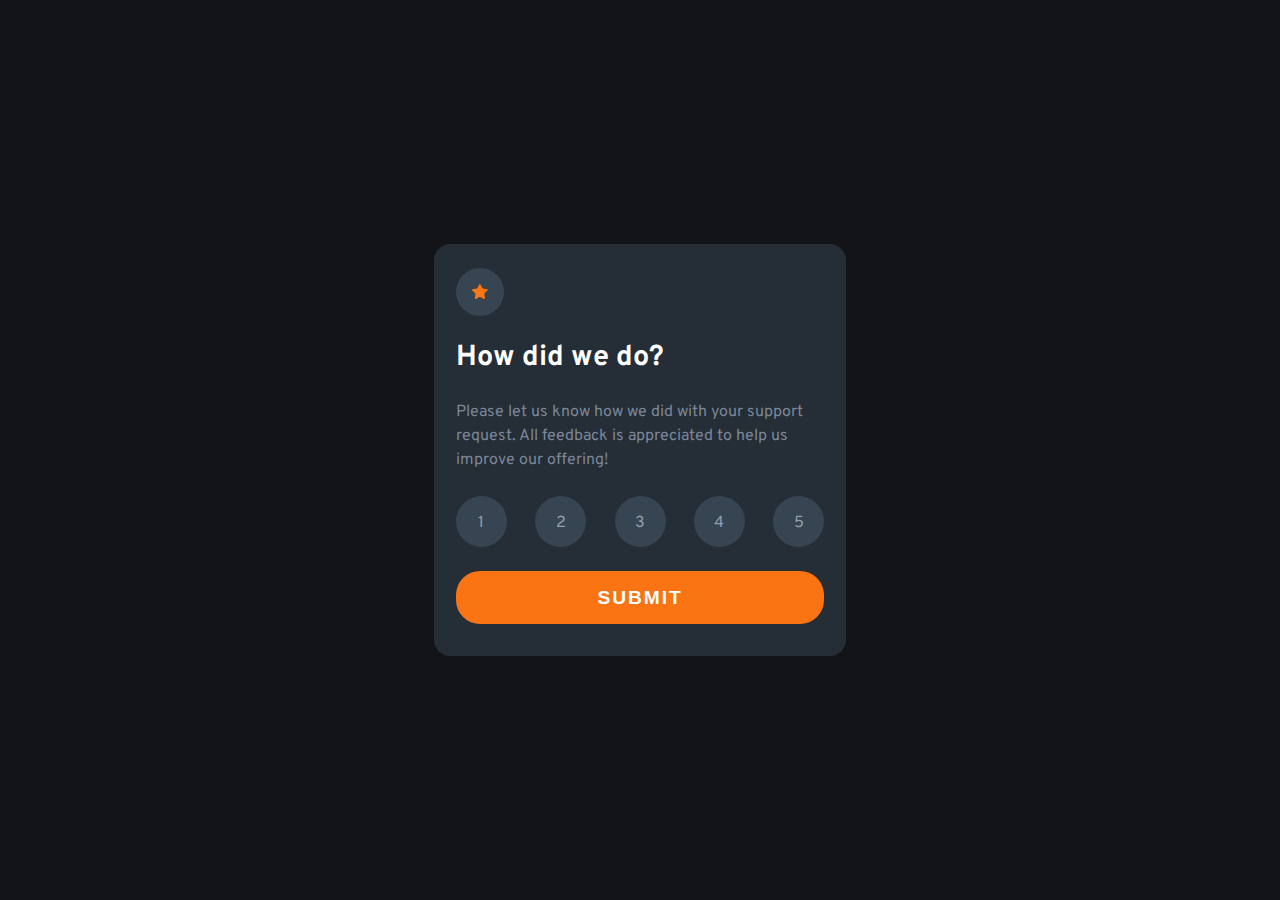
<file: index.html>
<!DOCTYPE html>
<html lang="en">
    <head>
      <meta charset="utf-8">
      <meta name="description" content="Frontend Mentor | Interactive rating component">
      <meta name="viewport" content="width=device-width, initial-scale=1.0">
      <link rel="icon" type="image/png" sizes="32x32" href="./images/favicon-32x32.png">
      <link rel="preconnect" href="https://fonts.googleapis.com">
      <link rel="preconnect" href="https://fonts.gstatic.com" crossorigin>
      <link href="https://fonts.googleapis.com/css2?family=Overpass:wght@100..900&display=swap" rel="stylesheet">
      <link href="style.css" rel="stylesheet" type="text/css">
      <title>Frontend Mentor | Interactive rating component</title>
    </head>
    <body>

      <main class="main-container">

        <div class="display-circle">
          <img class="main-image" src="./images/icon-star.svg" alt="">
        </div>

        <h1 class="title">How did we do?</h1>

        <p class="main-text">Please let us know how we did with your support request. All feedback is appreciated 
          to help us improve our offering!</p>

        <form class="myForm" id="form1" name="MyRate" method="get" action="./index2.html">  <!--action  target="_blank" voir pour adresse-->

          <div class="rating-display">

            <input class="number" id="one" name="rating" type="radio" value="1">
            <label for="one" tabindex="1"><span>1</span></label>

            <input class="number" id="two" name="rating" type="radio" value="2">
            <label for="two" tabindex="2"><span>2</span></label>

            <input class="number" id="three" name="rating" type="radio" value="3">
            <label for="three" tabindex="3"><span>3</span></label>

            <input class="number" id="four" name="rating" type="radio" value="4">
            <label for="four" tabindex="4"><span>4</span></label>

            <input class="number" id="five" name="rating" type="radio" value="5">
            <label for="five" tabindex="5"><span>5</span></label>

          </div>

          <button class="button" type="submit" form="form1" value="submit">submit</button>

        </form>

      </main>

    <script  src="./script.js"></script>

    </body>

</html>
</file>
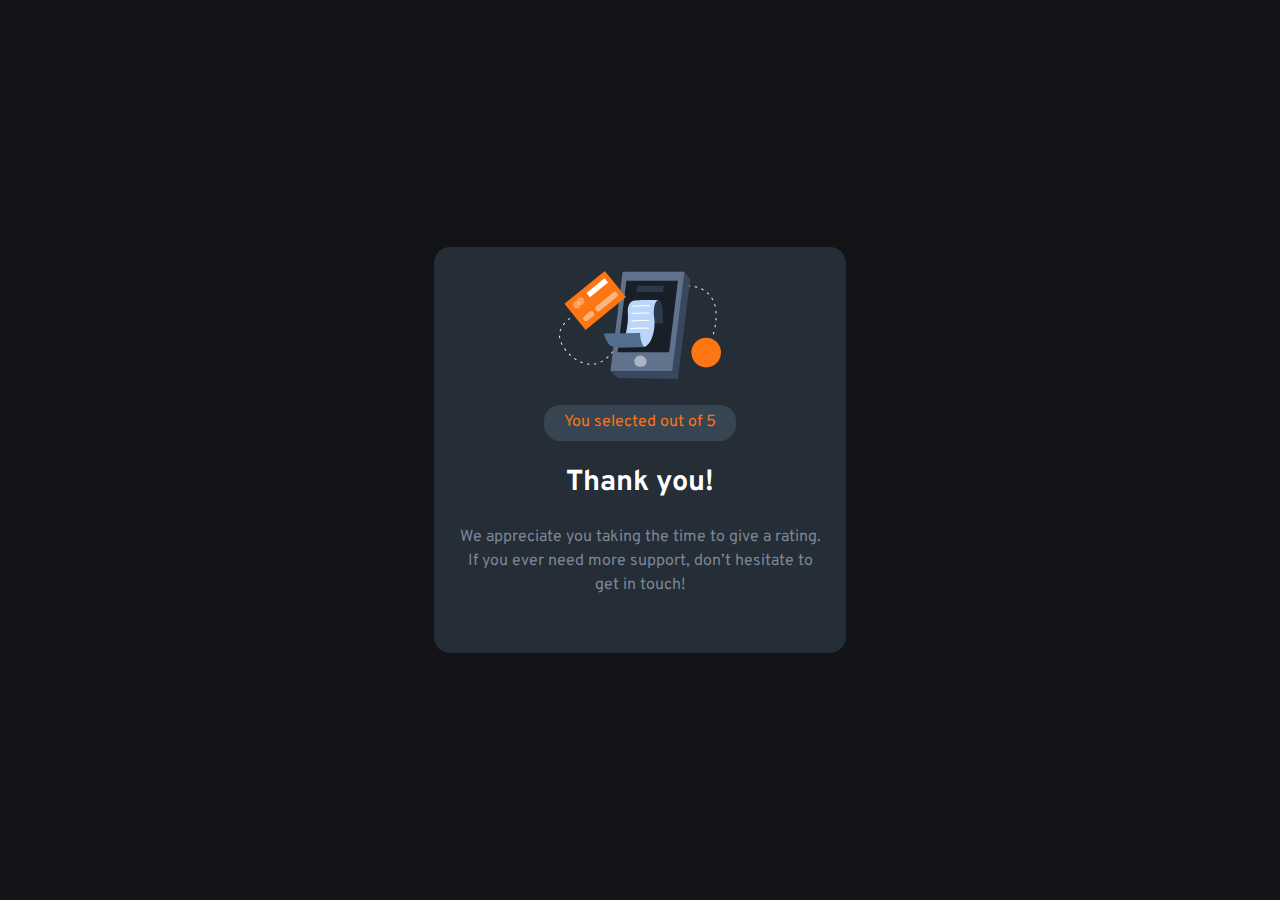
<file: index2.html>
<!DOCTYPE html>
<html lang="en">
    <head>
      <meta charset="utf-8">
      <meta name="description" content="Frontend Mentor | Interactive rating component">
      <meta name="viewport" content="width=device-width, initial-scale=1.0">
      <link rel="icon" type="image/png" sizes="32x32" href="./images/favicon-32x32.png">
      <link rel="preconnect" href="https://fonts.googleapis.com">
      <link rel="preconnect" href="https://fonts.gstatic.com" crossorigin>
      <link href="https://fonts.googleapis.com/css2?family=Overpass:wght@100..900&display=swap" rel="stylesheet">
      <link href="style.css" rel="stylesheet" type="text/css">
      <title>Frontend Mentor | Interactive rating component</title>
    </head>
    <body>

      <main class="main-container thank-container">

        <img class="thank-image" src="./images/illustration-thank-you.svg" alt="">

        <p class="result-text">You selected <span id="res" class="result"></span> out of 5</p>

        <h1 class="title">Thank you!</h1>

        <p class="main-text">We appreciate you taking the time to give a rating. If you ever need more support, 
          don’t hesitate to get in touch!</p>

      </main>
   
      <script src="./script2.js"></script>
     
    </body>

</html>
</file>
<file: style.css>
:root{
    --lightGrey: hsl(217, 12%, 63%);
    --mediumGrey: hsl(216, 12%, 54%);
    --darkBlue: hsl(213, 19%, 18%);
    --veryDarkBlue: hsl(216, 12%, 8%);
    --orange: hsl(25, 97%, 53%);
}

*{
    box-sizing: border-box;
    margin: 0;
    padding: 0;
}

body{
    min-height: 100vh;
    background-color: var(--veryDarkBlue);
    display: grid;
    justify-items: center;
    align-items: center;
    font-family: "Overpass", sans-serif;
    font-style: normal;
    font-weight: 400;
    font-size: 1rem;
}


/*INDEX1*/

.main-container{
    background-color: var(--darkBlue);
    max-width: 21rem;
    padding: 1.5rem 1.375rem 2rem;
    border-radius: 1rem;
}

.display-circle{
    background-color: #374552;
    width: 2.625rem;
    height: 2.625rem;
    border-radius: 50%;
    position: relative;
}

.main-image{
    display: block;
    width: 1rem;
    position: absolute;
        top: 0.825rem; left: 0.825rem;
}

.title{
    font-weight: 700;
    font-size: 1.5rem;
    color: #fff; 
    margin: 1.5rem 0;
}

.main-text{
    font-size: 0.875rem;
    color: var(--mediumGrey);
    line-height: 1.5;
    margin: 1.5rem 0;
}

.rating-display{
    display: flex;
    justify-content: space-between;
}

input{    
    appearance: none;
    position: absolute; 
}

input:focus{
    outline: none;
}

label{  
    background-color: #374552;
    width: 2.625rem;
    height: 2.625rem;
    border-radius: 50%;   
    color: var(--lightGrey);
    position: relative;
}

input[type="radio"]:checked + label{
    background-color: var(--lightGrey);
    color: #fff;
}

label:hover{
    cursor: pointer;
    background-color: var(--orange);  
    color: #fff;
}

label span{
    position: absolute;
        top: calc(50% - 0.5rem) ; left: calc(50% - 0.3rem);
}

.rating-display label:nth-of-type(1) span{
    position: absolute;
        top: calc(50% - 0.5rem) ; left: calc(50% - 0.2rem);
}

.button{
    display: block;
    border-style: none;
    width: 100%;
    border-radius: 1.5rem;
    text-transform: uppercase;
    font-size: 1rem;
    font-weight: 700;
    line-height: 2.8;
    letter-spacing: 0.12rem;
    background-color: var(--orange);
    color: #fff;
    margin: 1.5rem auto 0;
}

.button:hover{
    background-color: #fff;
    color: var(--orange);
    cursor: pointer;
}


/*INDEX2*/

.thank-container{
    text-align: center;
}

.thank-image{
    width: 9rem;
}

.result-text{
    background-color:#374552;
    color: var(--orange);
    width: 10.5rem;
    margin: 1.25rem auto 0;
    font-size: 0.825rem;
    line-height: 2.2;
    border-radius: 1rem;
}


@media screen and (min-width: 768px)
{
    
    .main-container{
        max-width: 100%;
        width: 25.75rem;
    }

    .display-circle{
        width: 3rem;
        height: 3rem;
    }

    .main-image{
        position: absolute;
        top: 1rem; left: 1rem;
    }

    .title{
        font-size: 1.8rem;
    }

    .main-text{
        font-size: 1rem;
    }

    label{  
        width: 3.1875rem;
        height: 3.1875rem;
    }

    .button{
        font-size: 1.2rem;
    }

    .thank-image{
        width: 10.125rem;
    }
    
    .result-text{
        font-size: 1rem;
        width: 12rem;
    }

}
</file>
